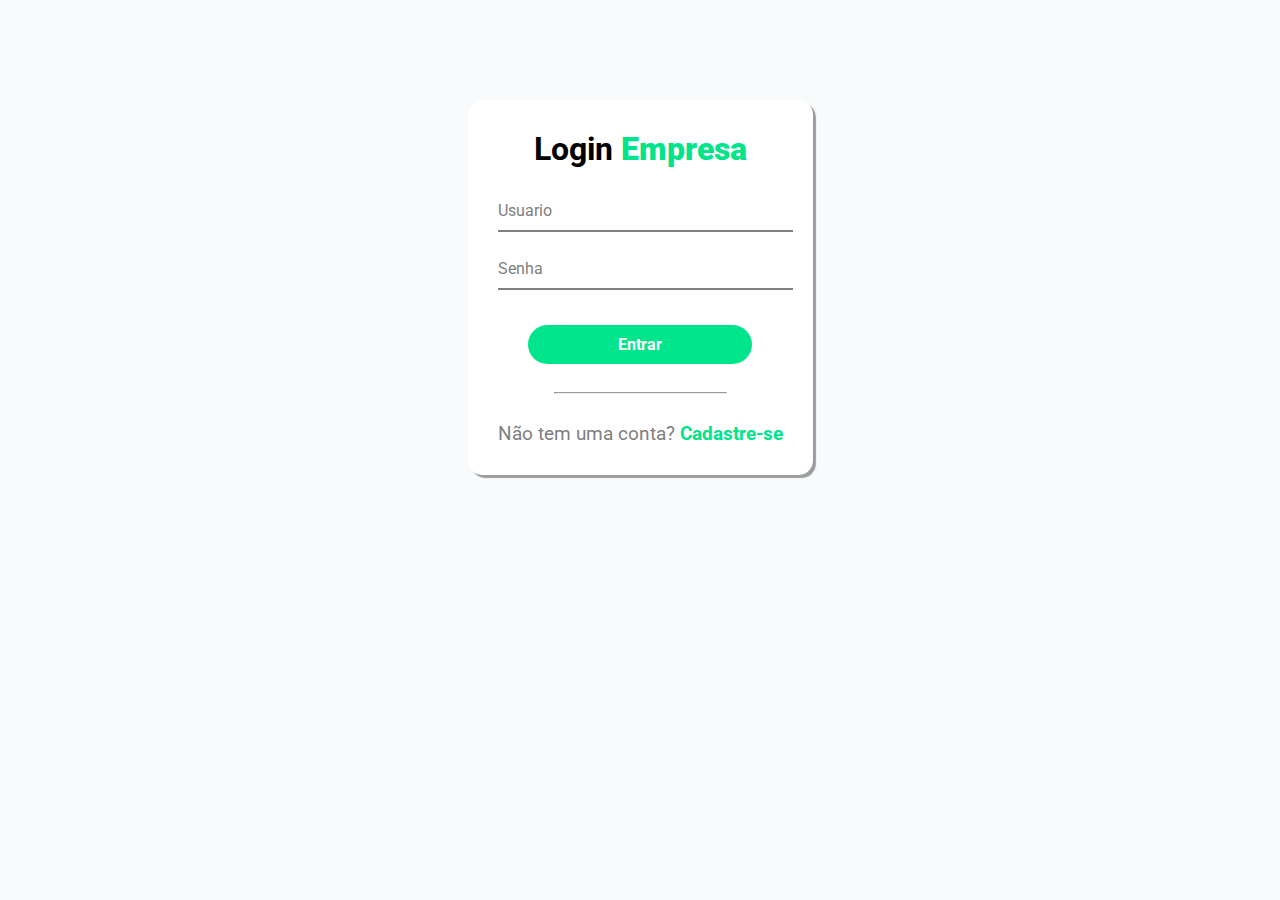
<file: LoginCadastro teste/assets/html/login.html>
<!DOCTYPE html>
<html lang="pt-br">
  <head>
    <meta charset="UTF-8" />
    <meta http-equiv="X-UA-Compatible" content="IE=edge" />
    <meta name="viewport" content="width=device-width, initial-scale=1.0" />
    <link
      rel="stylesheet"
      href="https://stackpath.bootstrapcdn.com/font-awesome/4.7.0/css/font-awesome.min.css"
    />
    <link rel="stylesheet" href="/LoginCadastro teste/assets/css/login.css" />
    <title>Singin</title>
  </head>
  <body>
    <div class="container">
      <div class="card">
        <h1>Login <strong style="color: #00e48c;">Empresa</strong></h1>

        <div id="msgError"></div>

        <div class="label-float">
          <input type="text" id="usuario" paceholder="" required />
          <label id="userLabel" for="usuario">Usuario</label>
        </div>

        <div class="label-float">
          <input type="password" id="senha" paceholder="" required />
          <label id="senhaLabel" for="senha">Senha</label>
        </div>

        <div class="justify-center">
          <button onclick="entrar()">Entrar </button>
        </div>

        <div class="justify-center">
          <hr />
        </div>

        <p>
          Não tem uma conta?
          <a href="../html/cadastro.html">
            Cadastre-se
          </a>
        </p>
      </div>
    </div>

    <script src="../JavaScript/login.js"></script>
  </body>
</html>
</file>
<file: LoginCadastro teste/assets/css/login.css>
@import url('https://fonts.googleapis.com/css2?family=Roboto:ital,wght@0,100;0,300;0,400;0,500;0,700;0,900;1,100;1,300;1,400;1,500;1,700;1,900&display=swap');

* {
  margin: 0;
  padding: 0;
  font-family: 'Roboto', sans-serif;

}

label{
  color: gray;
}

body {
  background-image: url("../images/bg-signin.jpg");
  background-repeat: no-repeat;
  background-size: cover;
  background-attachment: fixed;
  background: #f8fafb;
}

.container {
  display: flex;
  justify-content: center;
  width: 100%;
  margin-top: 100px;
}

.card {
  background-color: white;
  padding: 30px;
  border-radius: 4%;
  box-shadow: 3px 3px 1px 0px #00000060
}

h1{
  text-align: center;
  margin-bottom: 20px;
  color: #000000
}

.label-float input{
  width: 100%;
  padding: 5px 5px;
  display: inline-block;
  border: 0;
  border-bottom: 2px solid gray;;
  background-color: transparent;
  outline: none;
  min-width: 180px;
  font-size: 16px;
  transition: all .3s ease-out;
  border-radius: 0;
  
}

.label-float{
  position: relative;
  padding-top: 13px;
  margin-top: 5%;
  margin-bottom: 5%;
}

.label-float input:focus{
  border-bottom: 2px solid gray;
}

.label-float label{
  color: gray;
  pointer-event: none;
  position: absolute;
  top: 0;
  left: 0;
  margin-top: 13px;
  transition: all .3s ease-out;
}

.label-float input:focus + label,
.label-float input:valid + label{
  font-size: 13px;
  margin-top: 0;
  color: gray;
}

button{
  background-color: #00e48c;
  border-style: none;
  color: rgb(255, 255, 255);
  padding: 10px;
  padding-left: 90px;
  padding-right: 90px;
  font-weight: bold;
  font-size: 12pt;
  margin-top: 20px;
  border-radius: 20px;
  cursor: pointer;
  outline: none;
  transition: all .4s ease-out;
}

button:hover{
  background-color: #1c1c1c;
  color: #00e48c;
}

.justify-center{
  display: flex;
  justify-content: center;
}

hr{
  margin-top: 10%;
  margin-bottom: 10%;
  width: 60%;
}

p{
  color: grey;
  font-size: 14pt;
  text-align: center;
}

a{
  color: #00e48c;
  font-weight: bold;
  text-decoration: none;
  transition: all .3s ease-out;
}

a:hover{
  color: rgb(0, 0, 0);
}

.fa-eye{
  position: absolute;
  top: 15px;
  right: 10px;
  cursor: pointer;
  color: black;
}

 #msgError{
  text-align: center;
  color: rgb(255, 0, 0);
  padding: 10px;
  border-radius: 4px;
  display: none;
}
</file>
